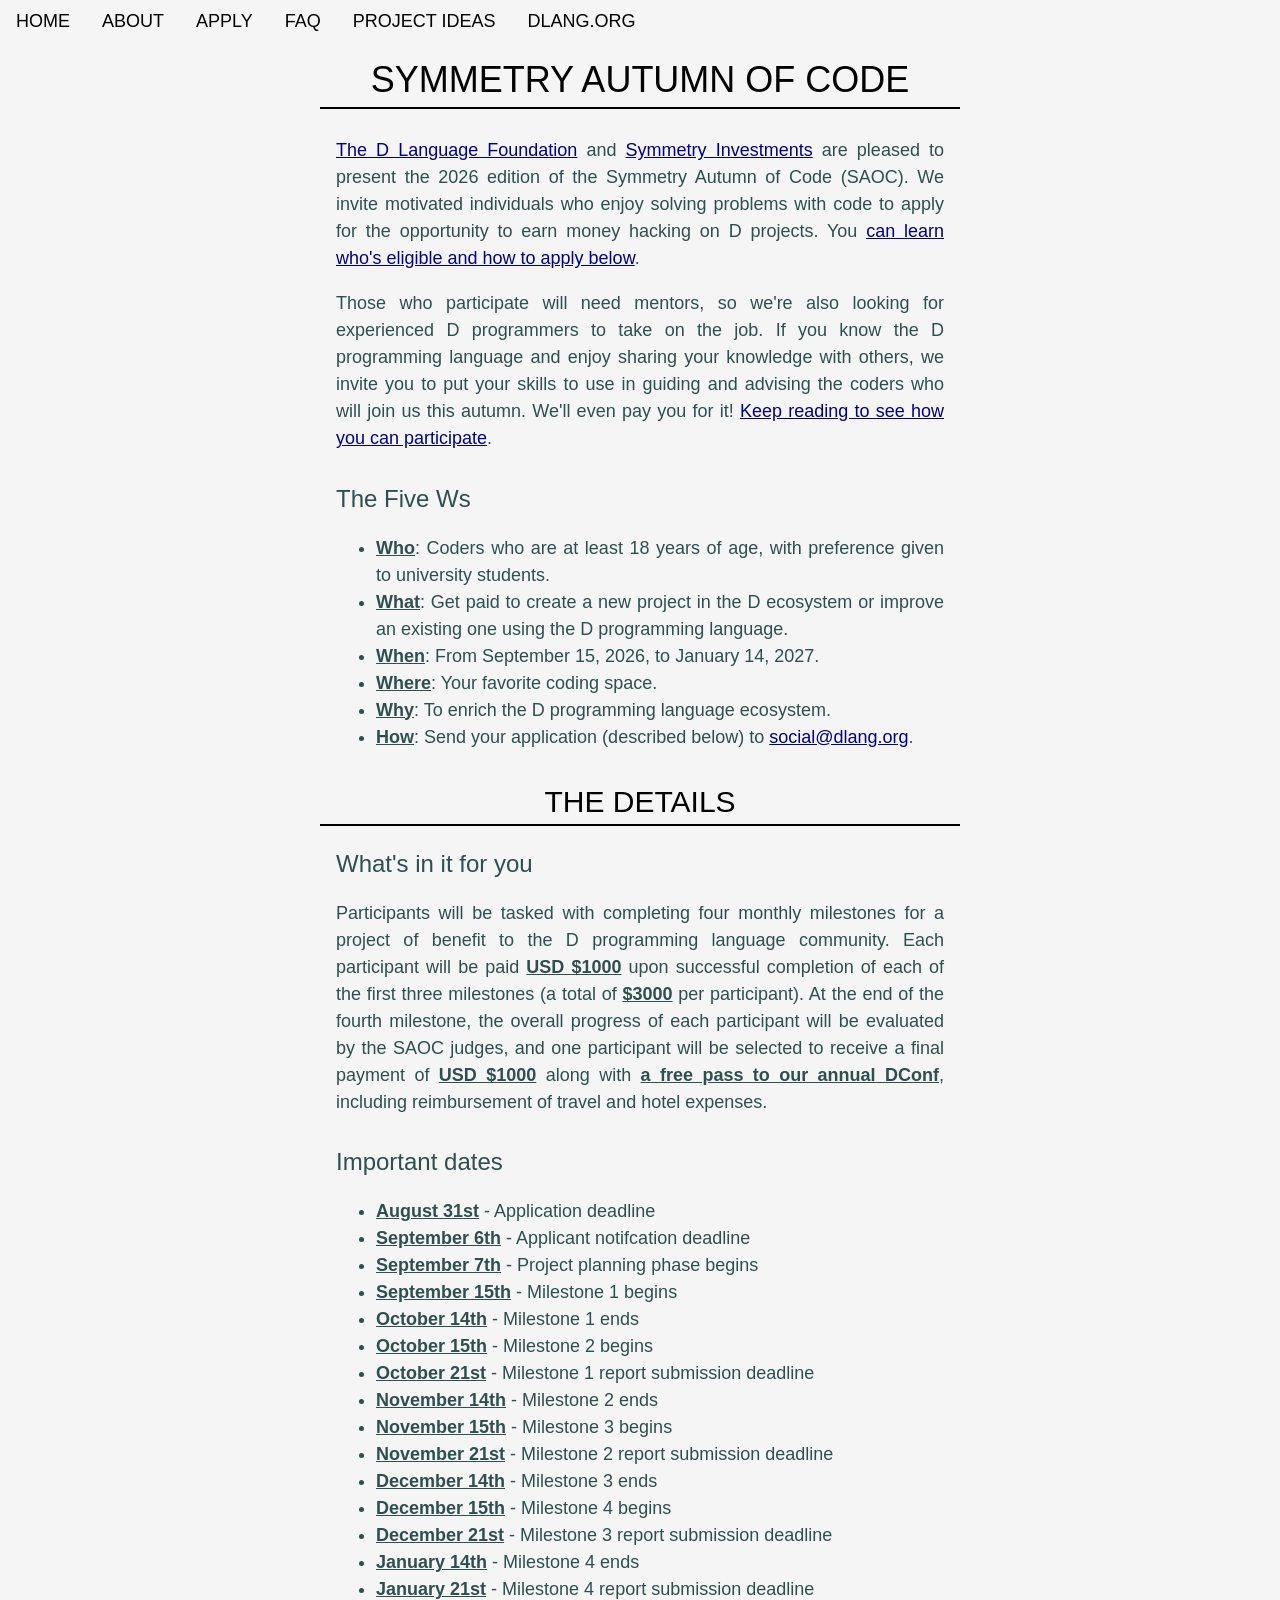
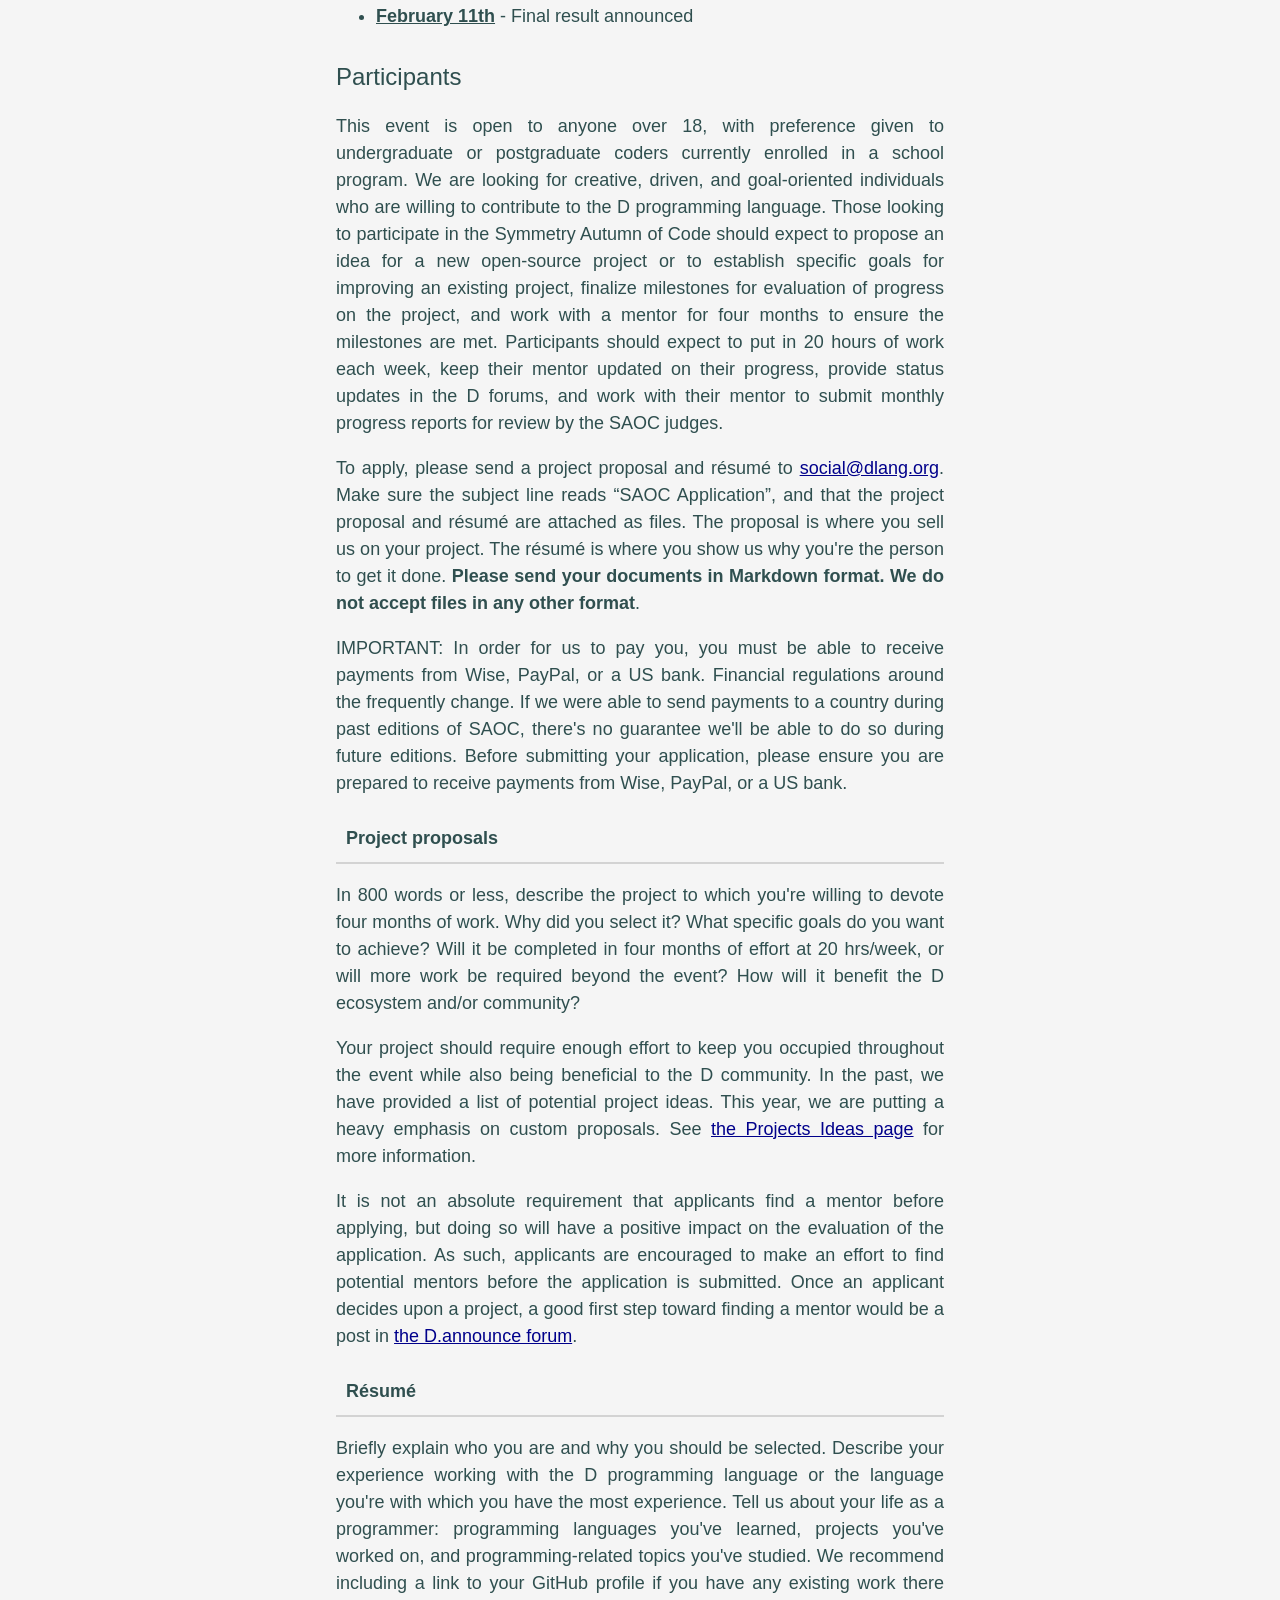
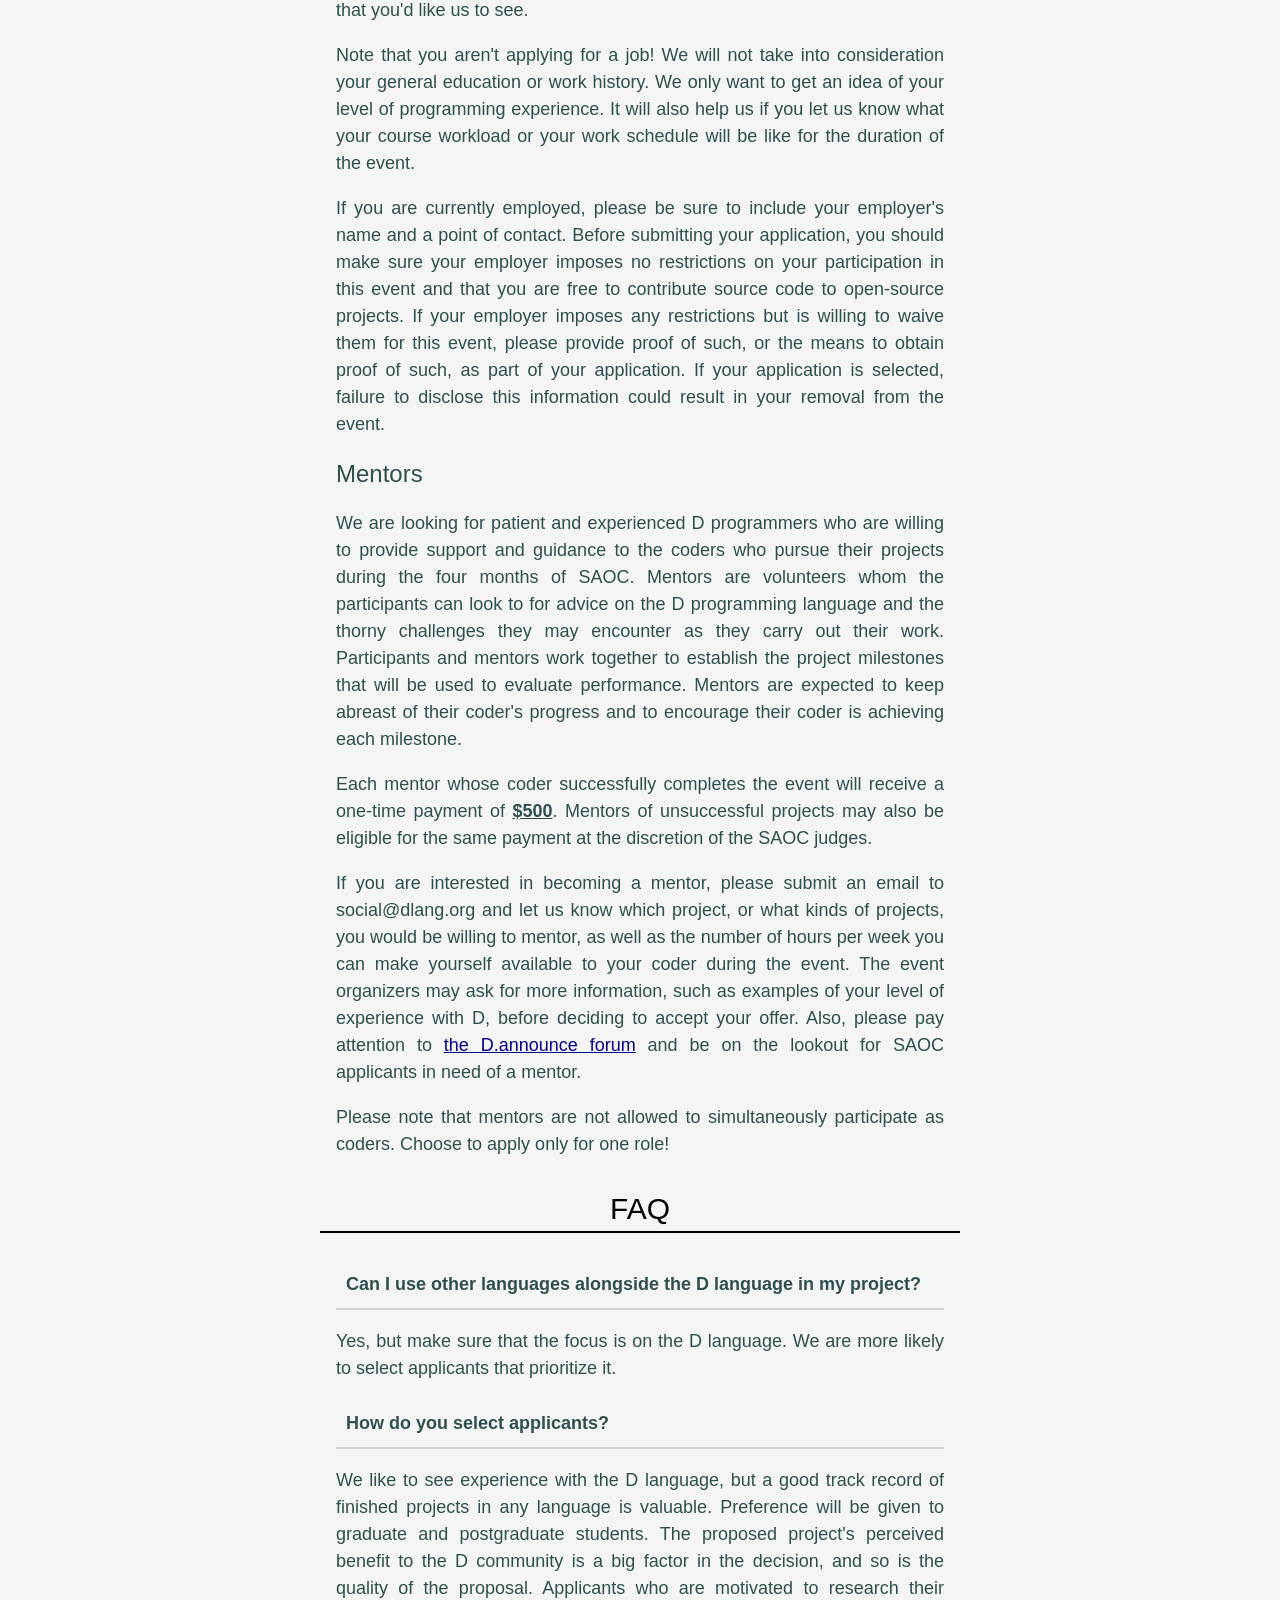
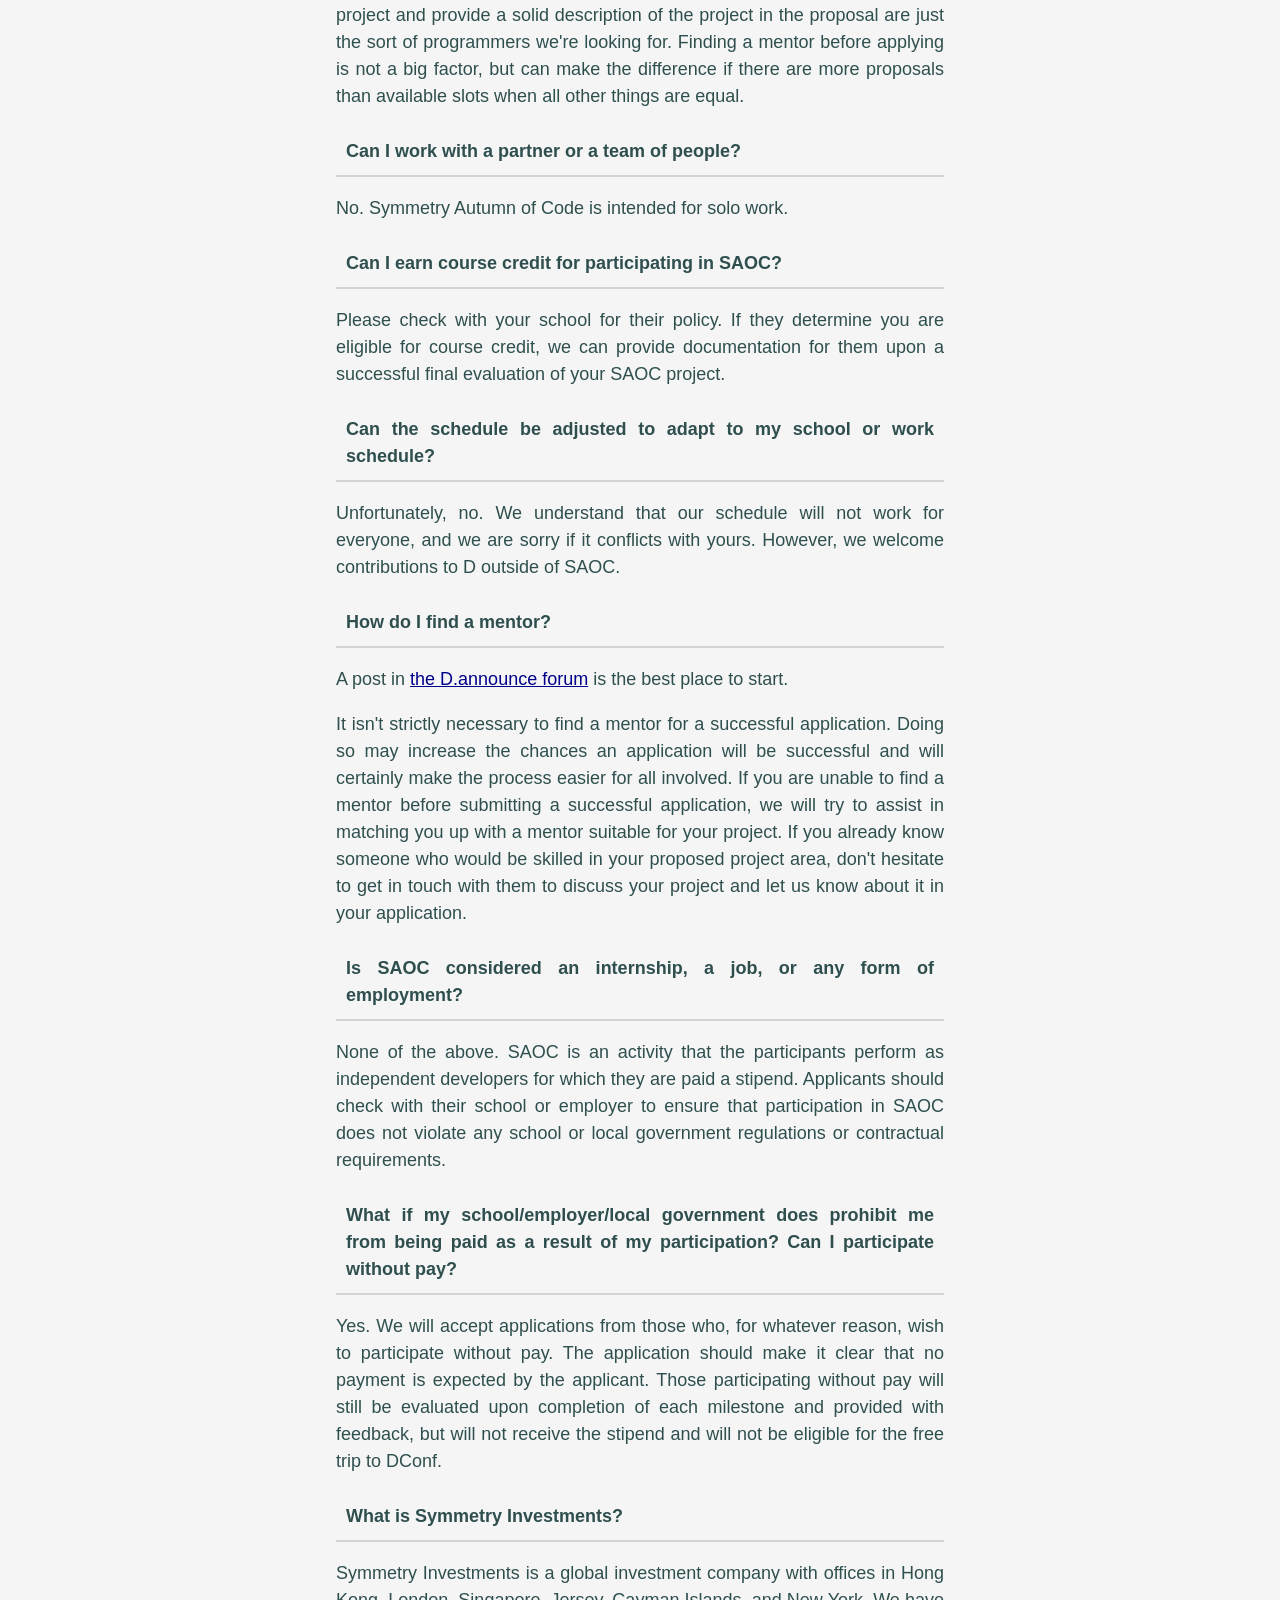
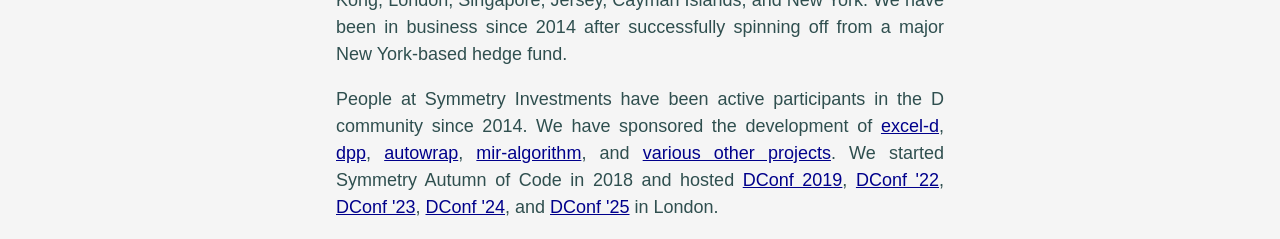
<file: index.html>
<!doctype html>
<html lang="en">
<head>
    <meta charset="UTF-8">
    <meta name="viewport" content="width=device-width, intial-scale=1">
    <meta property="og:title" content="Symmetry Autumn of Code">
    <meta property="og:description"
        content="Symmetry Autumn of Code is an annual programming event sponsored by Symmetry Investments and organized by the D Language Foundation to enhance the D language ecosystem.">
    <meta property="og:url" content="https://saoc.io/">
    <meta property="og:type" content="website">
    <!--TODO: og:image stuff-->
    <link href="./includes/w3.css" rel="stylesheet" type="text/css">
    <style>
        body {
            font-family: "Segoe UI",SegoeUI,"Helvetica Neue",Helvetica,Arial,sans-serif;
            font-weight: 400;
            font-size: larger;
            text-rendering: optimizeLegibility;
            background-color: whitesmoke;
            color: darkslategray;
        }
        h1, h2 {
            text-transform: uppercase;
            text-align: center;
            color: #000;
            border-bottom: solid black 2px;
        }
        a {
            color: darkblue;
        }
        a:visited {
            color: blueviolet;
        }
        a:visited:hover, a:hover {
            color: orangered;
        }
        b {
            text-decoration: underline;
        }
        .pheader {
            font-weight: bold;
            padding: 10px;
            border-bottom: solid lightgray 2px;
        }
        #menu a, #menu a:visited, #menu a:visited:hover, #menu a:hover {
        color: #000;
        }

        @media screen and (min-width: 600px) {
            header {
                text-align: left;
            }
        }
        @media screen and (min-width: 1080px) {
            main {
                margin-left: 25%;
                margin-right: 25%;
            }
        }
    </style>
</head>

<body class="w3-justify">
    <nav id="menu">
        <div class="w3-bar">
            <a href="#" class="w3-bar-item w3-btn w3-block">HOME</a>
            <a href="#details" class="w3-bar-item w3-btn w3-block w3-hide-small w3-hide-medium">ABOUT</a>
            <a href="#participants" class="w3-bar-item w3-btn w3-block w3-hide-small w3-hide-medium">APPLY</a>
            <a href="#faq" class="w3-bar-item w3-btn w3-block w3-hide-small w3-hide-medium">FAQ</a>
            <a href="./projects.html" class="w3-bar-item w3-btn w3-block w3-hide-small w3-hide-medium">PROJECT IDEAS</a>
            <a href="https://dlang.org/" class="w3-bar-item w3-btn w3-block w3-hide-small w3-hide-medium">DLANG.ORG</a>
            <a href="javascript:void(0)" class="w3-bar-item w3-btn w3-right w3-hide-large" onclick="hamburger()">&#9776;</a>
        </div>
        <div id="small-menu" class="w3-bar-block w3-hide w3-hide-large">
            <a href="#details" class="w3-bar-item w3-btn w3-block">ABOUT</a>
            <a href="#participants" class="w3-bar-item w3-btn w3-block">APPLY</a>
            <a href="#faq" class="w3-bar-item w3-btn w3-block">FAQ</a>
            <a href="./projects.html" class="w3-bar-item w3-btn w3-block">PROJECT IDEAS</a>
            <a href="https://dlang.org/" class="w3-bar-item w3-btn w3-block">DLANG.ORG</a>
        </div>
    </nav>
    <main role="main">
        <header>
            <h1>Symmetry Autumn of Code</h1>
        </header>
        <section>
            <article id="introduction">
                <div class="w3-container">
                    <p>
                        <a href="https://dlang.org">The D Language Foundation</a> and <a
                        href="http://symmetryinvestments.com/">Symmetry Investments</a> are pleased to present the 2026
                        edition of the Symmetry Autumn of Code (SAOC). We invite motivated individuals who enjoy solving
                        problems with code to apply for the opportunity to earn money hacking on D projects. You <a
                        href="#participants">can learn who's eligible and how to apply below</a>.
                    </p>
                    <p>
                        Those who participate will need mentors, so we're also looking for experienced D programmers to take on
                        the job. If you know the D programming language and enjoy sharing your knowledge with others, we invite
                        you to put your skills to use in guiding and advising the coders who will join us this autumn. We'll
                        even pay you for it! <a href="#mentors">Keep reading to see how you can participate</a>.
                    </p>
                </div>
                <aside id="overview" class="w3-container ">
                    <h3>The Five Ws</h3>
                    <ul>
                        <li><b>Who</b>: Coders who are at least 18 years of age, with preference given to university students.</li>
                        <li><b>What</b>: Get paid to create a new project in the D ecosystem or improve an existing one using the D programming language.</li>
                        <li><b>When</b>: From September 15, 2026, to January 14, 2027.</li>
                        <li><b>Where</b>: Your favorite coding space.</li>
                        <li><b>Why</b>: To enrich the D programming language ecosystem.</li>
                        <li><b>How</b>: Send your application (described below) to <a href="mailto:social@dlang.org">social@dlang.org</a>.</li>
                    </ul>
                </aside>
            </article>

        </section>
        <section>
            <article id="details">
                <h2>The Details</h2>
                <div class="w3-container">
                    <h3>What's in it for you</h3>
                    <p>
                        Participants will be tasked with completing four monthly milestones for a project of benefit to the D
                        programming language community. Each participant will be paid <b>USD $1000</b> upon successful completion
                        of each of the first three milestones (a total of <b>$3000</b> per participant). At the end of
                        the fourth milestone, the overall progress of each participant will be evaluated by the SAOC
                        judges, and one participant will be selected to receive a final payment of <b>USD $1000</b>
                        along with <b>a free pass to our annual DConf</b>, including reimbursement of travel and hotel expenses.
                    </p>
                </div>
                <aside class="w3-container ">
                    <h3>Important dates</h3>
                    <ul>
                        <li><b>August 31st</b> - Application deadline</li>
                        <li><b>September 6th</b> - Applicant notifcation deadline</li>
                        <li><b>September 7th</b> - Project planning phase begins</li>
                        <li><b>September 15th</b> - Milestone 1 begins</li>
                        <li><b>October 14th</b> - Milestone 1 ends</li>
                        <li><b>October 15th</b> - Milestone 2 begins</li>
                        <li><b>October 21st</b> - Milestone 1 report submission deadline</li>
                        <li><b>November 14th</b> - Milestone 2 ends</li>
                        <li><b>November 15th</b> - Milestone 3 begins</li>
                        <li><b>November 21st</b> - Milestone 2 report submission deadline</li>
                        <li><b>December 14th</b> - Milestone 3 ends</li>
                        <li><b>December 15th</b> - Milestone 4 begins</li>
                        <li><b>December 21st</b> - Milestone 3 report submission deadline</li>
                        <li><b>January 14th</b> - Milestone 4 ends</li>
                        <li><b>January 21st</b> - Milestone 4 report submission deadline</li>
                        <li><b>February 11th</b> - Final result announced</li>
                    </ul>
                </aside>
                <div class="w3-container">
                    <h3 id="participants">Participants</h3>
                    <p>
                        This event is open to anyone over 18, with preference given to undergraduate or postgraduate
                        coders currently enrolled in a school program. We are looking for creative, driven, and
                        goal-oriented individuals who are willing to contribute to the D programming language. Those
                        looking to participate in the Symmetry Autumn of Code should expect to propose an idea for
                        a new open-source project or to establish specific goals for improving an existing project,
                        finalize milestones for evaluation of progress on the project, and work with a mentor for four
                        months to ensure the milestones are met. Participants should expect to put in 20 hours of work
                        each week, keep their mentor updated on their progress, provide status updates in the D forums,
                        and work with their mentor to submit monthly progress reports for review by the SAOC judges.
                    </p>
                    <p>
                        To apply, please send a project proposal and résumé to <a
                        href="mailto:social@dlang.org">social@dlang.org</a>. Make sure the subject line reads “SAOC
                        Application”, and that the project proposal and résumé are attached as files. The proposal is where
                        you sell us on your project. The résumé is where you show us why you're the person to get it done.
                        <strong>Please send your documents in Markdown format. We do not accept files in any other format</strong>.
                    </p>
                    <p>
                        IMPORTANT: In order for us to pay you, you must be able to receive payments from Wise, PayPal,
                        or a US bank. Financial regulations around the frequently change. If we were able to send payments
                        to a country during past editions of SAOC, there's no guarantee we'll be able to do so during
                        future editions. Before submitting your application, please ensure you are prepared to receive
                        payments from Wise, PayPal, or a US bank.
                    </p>
                    <div id="propsals">
                        <p class="pheader "><span>Project proposals</span></p>
                        <p>
                            In 800 words or less, describe the project to which you're willing to devote four months of
                            work. Why did you select it? What specific goals do you want to achieve? Will it be completed in
                            four months of effort at 20 hrs/week, or will more work be required beyond the event? How will
                            it benefit the D ecosystem and/or community?
                        </p>
                        <p>
                            Your project should require enough effort to keep you occupied throughout the event while
                            also being beneficial to the D community. In the past, we have provided a list of potential
                            project ideas. This year, we are putting a heavy emphasis on custom proposals. See 
                            <a href="./projects.html">the Projects Ideas page</a> for more information.
                        </p>
                        <p>
                            It is not an absolute requirement that applicants find a mentor before applying, but doing
                            so will have a positive impact on the evaluation of the application. As such, applicants are
                            encouraged to make an effort to find potential mentors before the application is submitted.
                            Once an applicant decides upon a project, a good first step toward finding a mentor would be
                            a post in <a href="https://forum.dlang.org/group/announce">the D.announce forum</a>.
                        </p>
                    </div>
                    <div id="resume">
                        <p class="pheader "><span>Résumé</span></p>
                        <p>
                            Briefly explain who you are and why you should be selected. Describe your experience working
                            with the D programming language or the language you're with which you have the most experience. Tell us
                            about your life as a programmer: programming languages you've learned, projects you've worked
                            on, and programming-related topics you've studied. We recommend including a link to your GitHub
                            profile if you have any existing work there that you'd like us to see.
                        </p>
                        <p>
                            Note that you aren't applying for a job! We will not take into consideration your general
                            education or work history. We only want to get an idea of your level of programming experience.
                            It will also help us if you let us know what your course workload or your work schedule will be
                            like for the duration of the event.
                        </p>
                        <p>
                            If you are currently employed, please be sure to include your employer's name and a point of
                            contact. Before submitting your application, you should make sure your employer imposes no
                            restrictions on your participation in this event and that you are free to contribute source code
                            to open-source projects. If your employer imposes any restrictions but is willing to waive them
                            for this event, please provide proof of such, or the means to obtain proof of such, as part of
                            your application. If your application is selected, failure to disclose this information could
                            result in your removal from the event.
                        </p>
                    </div>
                    <h3 id="mentors">Mentors</h3>
                    <p>
                        We are looking for patient and experienced D programmers who are willing to provide support and
                        guidance to the coders who pursue their projects during the four months of SAOC. Mentors are
                        volunteers whom the participants can look to for advice on the D programming language and
                        the thorny challenges they may encounter as they carry out their work. Participants and mentors
                        work together to establish the project milestones that will be used to evaluate performance.
                        Mentors are expected to keep abreast of their coder's progress and to encourage their coder is
                        achieving each milestone.
                    </p>
                    <p>
                        Each mentor whose coder successfully completes the event will receive a one-time payment of
                        <b>$500</b>. Mentors of unsuccessful projects may also be eligible for the same payment
                        at the discretion of the SAOC judges.
                    </p>
                    <p>
                        If you are interested in becoming a mentor, please submit an email to social@dlang.org and let
                        us know which project, or what kinds of projects, you would be willing to mentor, as well as the
                        number of hours per week you can make yourself available to your coder during the event. The
                        event organizers may ask for more information, such as examples of your level of experience with
                        D, before deciding to accept your offer. Also, please pay attention to <a
                        href="https://forum.dlang.org/group/announce">the D.announce forum</a> and be on the lookout for
                        SAOC applicants in need of a mentor.
                    </p>
                    <p>
                        Please note that mentors are not allowed to simultaneously participate as coders. Choose to apply
                        only for one role!
                    </p>
                </div>
            </article>
        </section>
        <section>
            <article id="faq">
                <h2>FAQ</h2>
                <div class="w3-container">
                    <p class="pheader "><span>Can I use other languages alongside the D language in my project?</span></p>
                    <p>
                        Yes, but make sure that the focus is on the D language. We are more likely to select applicants that
                        prioritize it.
                    </p>
                    <p class="pheader "><span>How do you select applicants?</span></p>
                    <p>
                        We like to see experience with the D language, but a good track record of finished projects in
                        any language is valuable. Preference will be given to graduate and postgraduate students. The
                        proposed project's perceived benefit to the D community is a big factor in the decision, and so
                        is the quality of the proposal. Applicants who are motivated to research their project and
                        provide a solid description of the project in the proposal are just the sort of programmers
                        we're looking for. Finding a mentor before applying is not a big factor, but can make the
                        difference if there are more proposals than available slots when all other things are equal.
                    </p>
                    <p class="pheader "><span>Can I work with a partner or a team of people?</span></p>
                    <p>
                        No. Symmetry Autumn of Code is intended for solo work.
                    </p>
                    <p class="pheader "><span>Can I earn course credit for participating in SAOC?</span></p>
                    <p>
                        Please check with your school for their policy. If they determine you are eligible for course
                        credit, we can provide documentation for them upon a successful final evaluation of your SAOC
                        project.
                    </p>
                    <p class="pheader "><span>Can the schedule be adjusted to adapt to my school or work schedule?</span></p>
                    <p>
                        Unfortunately, no. We understand that our schedule will not work for everyone, and we are sorry if
                        it conflicts with yours. However, we welcome contributions to D outside of SAOC.
                    </p>
                    <p class="pheader "><span>How do I find a mentor?</span></p>
                    <p>
                        A post in <a href="https://forum.dlang.org/group/announce">the D.announce forum</a> is the best
                        place to start.
                    </p>
                    <p>
                        It isn't strictly necessary to find a mentor for a successful application. Doing so may increase
                        the chances an application will be successful and will certainly make the process easier for all
                        involved. If you are unable to find a mentor before submitting a successful application, we will
                        try to assist in matching you up with a mentor suitable for your project. If you already know
                        someone who would be skilled in your proposed project area, don't hesitate to get in touch with
                        them to discuss your project and let us know about it in your application.
                    </p>
                    <p class="pheader "><span>Is SAOC considered an internship, a job, or any form of employment?</span></p>
                    <p>
                        None of the above. SAOC is an activity that the participants perform as independent developers for
                        which they are paid a stipend. Applicants should check with their school or employer to ensure that
                        participation in SAOC does not violate any school or local government regulations or contractual
                        requirements.
                    </p>
                    <p class="pheader "><span>What if my school/employer/local government does prohibit me from being paid as
                    a result of my participation? Can I participate without pay?</span></p>
                    <p>
                        Yes. We will accept applications from those who, for whatever reason, wish to participate without
                        pay. The application should make it clear that no payment is expected by the applicant. Those
                        participating without pay will still be evaluated upon completion of each milestone and provided
                        with feedback, but will not receive the stipend and will not be eligible for the free trip to DConf.
                    </p>
                    <p class="pheader "><span>What is Symmetry Investments?</strong></span></p>
                    <p>
                        Symmetry Investments is a global investment company with offices in Hong Kong, London, Singapore,
                        Jersey, Cayman Islands, and New York. We have been in business since 2014 after successfully spinning off
                        from a major New York-based hedge fund.
                    </p>
                    <p>
                        People at Symmetry Investments have been active participants in the D community since 2014. We have
                        sponsored the development of <a
                        href="https://dlang.org/blog/2017/05/31/project-highlight-excel-d/">excel-d</a>, <a
                        href="https://github.com/atilaneves/dpp">dpp</a>, <a
                        href="https://github.com/kaleidicassociates/autowrap">autowrap</a>, <a
                        href="https://github.com/libmir/mir-algorithm">mir-algorithm</a>, and <a
                        href="https://github.com/symmetryinvestments/overview">various other projects</a>. We started
                        Symmetry Autumn of Code in 2018 and hosted <a href="http://dconf.org/2019/schedule/index.html">DConf
                        2019</a>, <a href="https://dconf.org/2022/index.html">DConf '22</a>, <a
                        href="https://dconf.org/2023/index.html">DConf '23</a>, <a
                        href="https://dconf.org/2024/index.html">DConf '24</a>, and <a
                        href="https://dconf.org/2025/index.html">DConf '25</a> in London.
                    </p>
                </div>
            </article>
        </section>
    </main>
</body>

<script>
    function hamburger() {
        var x = document.getElementById("small-menu");
        if (x.className.indexOf("w3-show") == -1) {
            x.className += " w3-show";
        } else {
            x.className = x.className.replace(" w3-show", "");
        }
    }
</script>
</html>
</file>
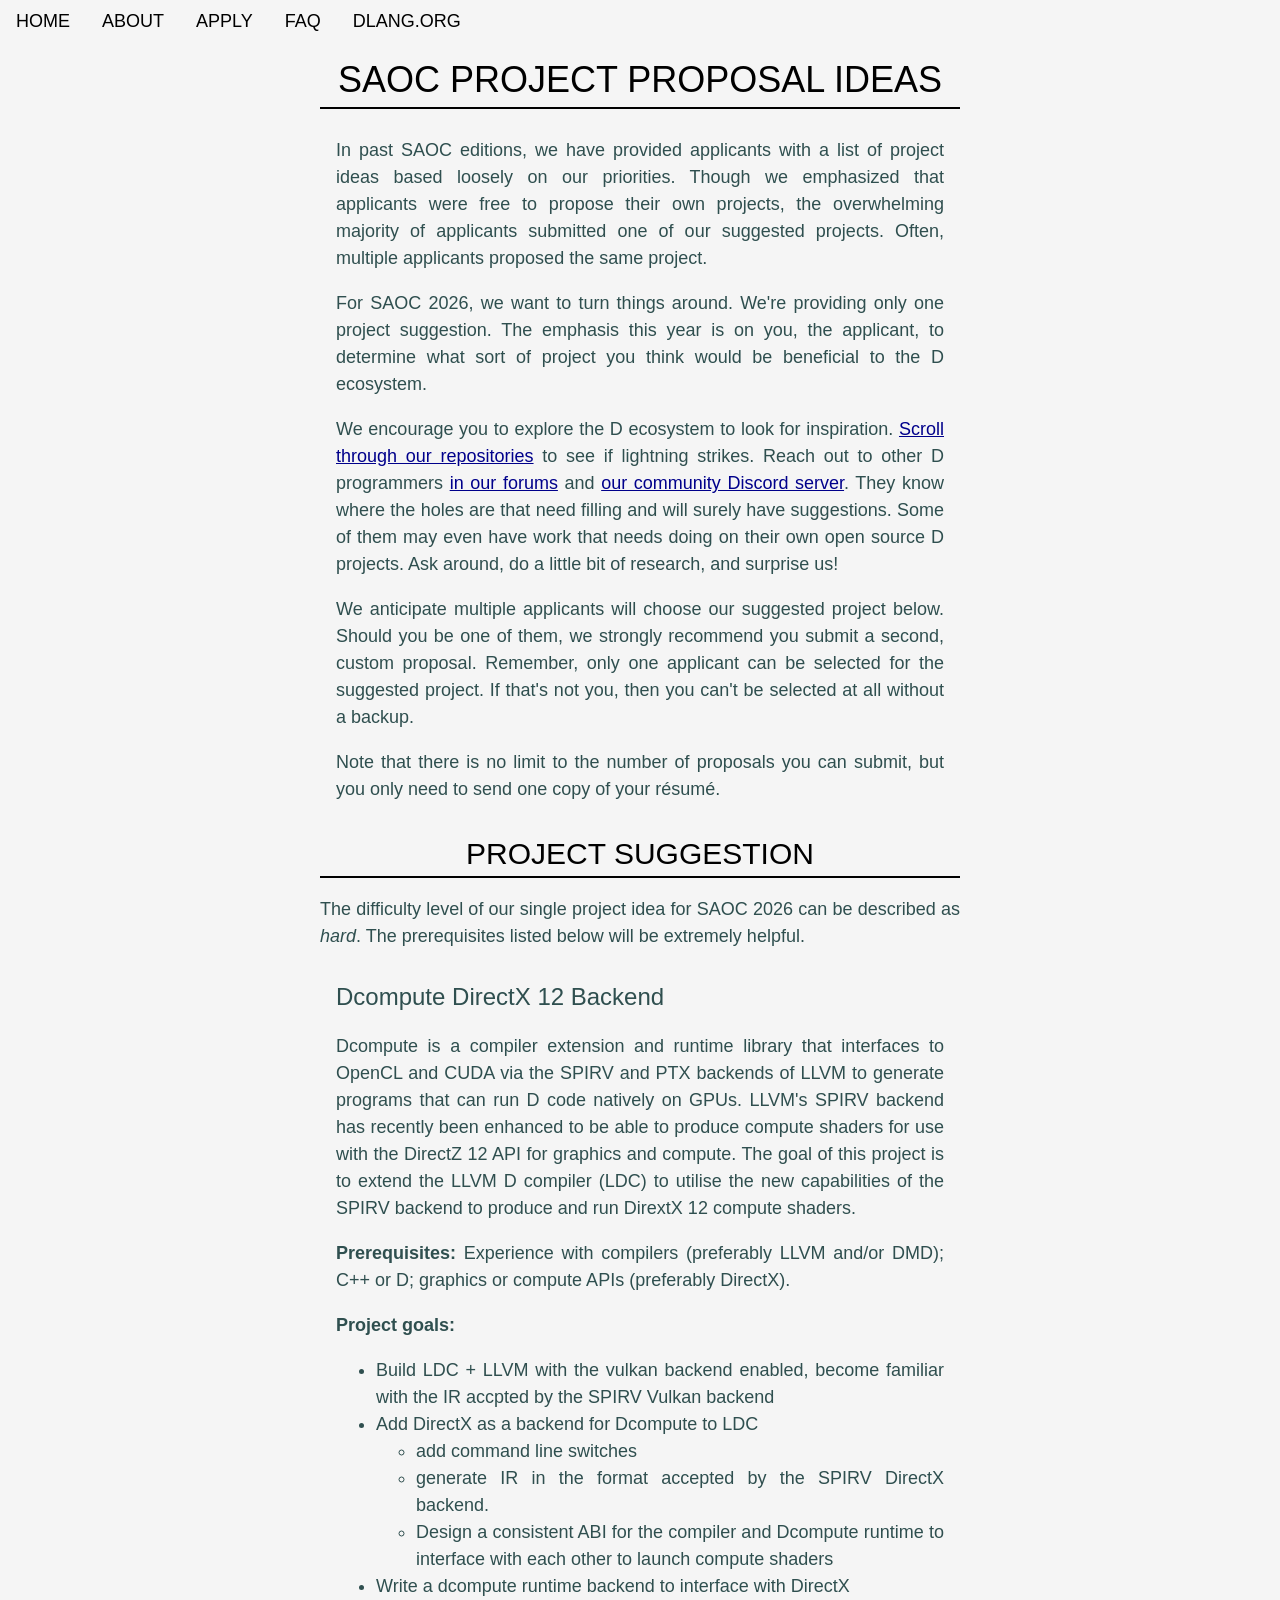
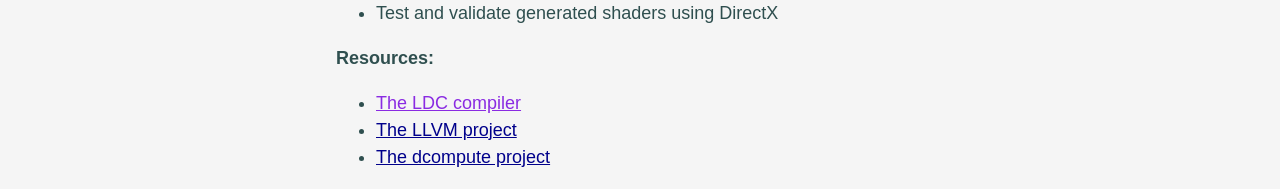
<file: projects.html>
<!doctype html>
<html lang="en">
<head>
    <meta charset="UTF-8">
    <meta name="viewport" content="width=device-width, intial-scale=1">
    <meta property="og:title" content="Symmetry Autumn of Code">
    <meta property="og:description"
        content="Symmetry Autumn of Code is an annual programming event sponsored by Symmetry Investments and organized by the D Language Foundation to enhance the D language ecosystem.">
    <meta property="og:url" content="https://saoc.io/">
    <meta property="og:type" content="website">
    <!--TODO: og:image stuff-->
    <link href="./includes/w3.css" rel="stylesheet" type="text/css">
    <style>
        body {
            font-family: "Segoe UI",SegoeUI,"Helvetica Neue",Helvetica,Arial,sans-serif;
            font-weight: 400;
            font-size: larger;
            text-rendering: optimizeLegibility;
            background-color: whitesmoke;
            color: darkslategray;
        }
        h1, h2 {
            text-transform: uppercase;
            text-align: center;
            color: #000;
            border-bottom: solid black 2px;
        }
        a {
            color: darkblue;
        }
        a:visited {
            color: blueviolet;
        }
        a:visited:hover, a:hover {
            color: orangered;
        }
        b {
            text-decoration: underline;
        }
        .pheader {
            font-weight: bold;
            padding: 10px;
            border-bottom: solid lightgray 2px;
        }
        #menu a, #menu a:visited, #menu a:visited:hover, #menu a:hover {
        color: #000;
        }

        @media screen and (min-width: 600px) {
            header {
                text-align: left;
            }
        }
        @media screen and (min-width: 1080px) {
            main {
                margin-left: 25%;
                margin-right: 25%;
            }
        }
    </style>
</head>

<body class="w3-justify">
    <nav id="menu">
        <div class="w3-bar">
            <a href="./index.html" class="w3-bar-item w3-btn w3-block">HOME</a>
            <a href="#details" class="w3-bar-item w3-btn w3-block w3-hide-small w3-hide-medium">ABOUT</a>
            <a href="#participants" class="w3-bar-item w3-btn w3-block w3-hide-small w3-hide-medium">APPLY</a>
            <a href="#faq" class="w3-bar-item w3-btn w3-block w3-hide-small w3-hide-medium">FAQ</a>
            <a href="https://dlang.org/" class="w3-bar-item w3-btn w3-block w3-hide-small w3-hide-medium">DLANG.ORG</a>
            <a href="javascript:void(0)" class="w3-bar-item w3-btn w3-right w3-hide-large" onclick="hamburger()">&#9776;</a>
        </div>
        <div id="small-menu" class="w3-bar-block w3-hide w3-hide-large">
            <a href="#details" class="w3-bar-item w3-btn w3-block">ABOUT</a>
            <a href="#participants" class="w3-bar-item w3-btn w3-block">APPLY</a>
            <a href="#faq" class="w3-bar-item w3-btn w3-block">FAQ</a>
            <a href="https://dlang.org/" class="w3-bar-item w3-btn w3-block">DLANG.ORG</a>
        </div>
    </nav>
    <main role="main">
        <header>
            <h1>SAOC Project Proposal Ideas</h1>
        </header>
        <section>
            <article id="projects">
                <div class="w3-container">
                    <p>
                        In past SAOC editions, we have provided applicants with a list of project ideas based loosely on our
                        priorities. Though we emphasized that applicants were free to propose their own projects, the overwhelming
                        majority of applicants submitted one of our suggested projects. Often, multiple applicants proposed the
                        same project.
                    </p>
                    <p>
                        For SAOC 2026, we want to turn things around. We're providing only one project suggestion. The emphasis
                        this year is on you, the applicant, to determine what sort of project you think would be beneficial to
                        the D ecosystem.
                    </p>
                    <p>
                        We encourage you to explore the D ecosystem to look for inspiration.
                        <a href="https://github.com/orgs/dlang/repositories">Scroll through our repositories</a> to see if lightning strikes.
                        Reach out to other D programmers <a href="https://forum.dlang.org/">in our forums</a> and
                        <a href="https://discord.gg/bMZk9Q4">our community Discord server</a>. They know where the holes are that need filling
                        and will surely have suggestions. Some of them may even have work that needs doing on their own open source D projects.
                        Ask around, do a little bit of research, and surprise us!
                    </p>
                    <p>
                        We anticipate multiple applicants will choose our suggested project below. Should you be one of them, we
                        strongly recommend you submit a second, custom proposal. Remember, only one applicant can be selected for
                        the suggested project. If that's not you, then you can't be selected at all without a backup.
                    </p>
                    <p>
                        Note that there is no limit to the number of proposals you can submit, but you only need to send
                        one copy of your résumé.
                    </p>
                </div>
            </article>
        </section>

        <section>
            <article id="projects">
                <h2>Project Suggestion</h2>
                <p>
                    The difficulty level of our single project idea for SAOC 2026 can be described as <i>hard</i>.
                    The prerequisites listed below will be extremely helpful.
                </p>
                <div class="w3-container">
                    <h3>Dcompute DirectX 12 Backend</h3>
                    <p>
                        Dcompute is a compiler extension and runtime library that interfaces to OpenCL and CUDA via
                        the SPIRV and PTX backends of LLVM to generate programs that can run D code natively on GPUs.
                        LLVM's SPIRV backend has recently been enhanced to be able to produce compute shaders for use
                        with the DirectZ 12 API for graphics and compute. The goal of this project is to extend the
                        LLVM D compiler (LDC) to utilise the new capabilities of the SPIRV backend to produce and run
                        DirextX 12 compute shaders.
                    </p>
                    <p>
                        <strong>Prerequisites: </strong>Experience with compilers (preferably LLVM and/or DMD); C++ or D;
                        graphics or compute APIs (preferably DirectX).
                    </p>
                    <p><strong>Project goals:</strong></p>
                    <ul>
                        <li>Build LDC + LLVM with the vulkan backend enabled, become familiar with the IR accpted by
                            the SPIRV Vulkan backend</li>
                        <li>Add DirectX as a backend for Dcompute to LDC
                            <ul>
                                <li>add command line switches</li>
                                <li>generate IR in the format accepted by the SPIRV DirectX backend.</li>
                                <li>Design a consistent ABI for the compiler and Dcompute runtime to interface with each
                                    other to launch compute shaders</li>
                            </ul>
                        </li>
                        <li>Write a dcompute runtime backend to interface with DirectX</li>
                        <li>Test and validate generated shaders using DirectX</li>
                    </ul>
                    <p>
                        <strong>Resources:</strong>
                        <ul>
                            <li><a href="">The LDC compiler</a></li>
                            <li><a href="https://github.com/llvm/llvm-project/">The LLVM project</a></li>
                            <li><a href="https://github.com/libmir/dcompute/">The dcompute project</a></li>
                        </ul>
                    </p>
                </div>
            </article>
        </section>
    </main>
</body>

<script>
    function hamburger() {
        var x = document.getElementById("small-menu");
        if (x.className.indexOf("w3-show") == -1) {
            x.className += " w3-show";
        } else {
            x.className = x.className.replace(" w3-show", "");
        }
    }
</script>
</html>
</file>
